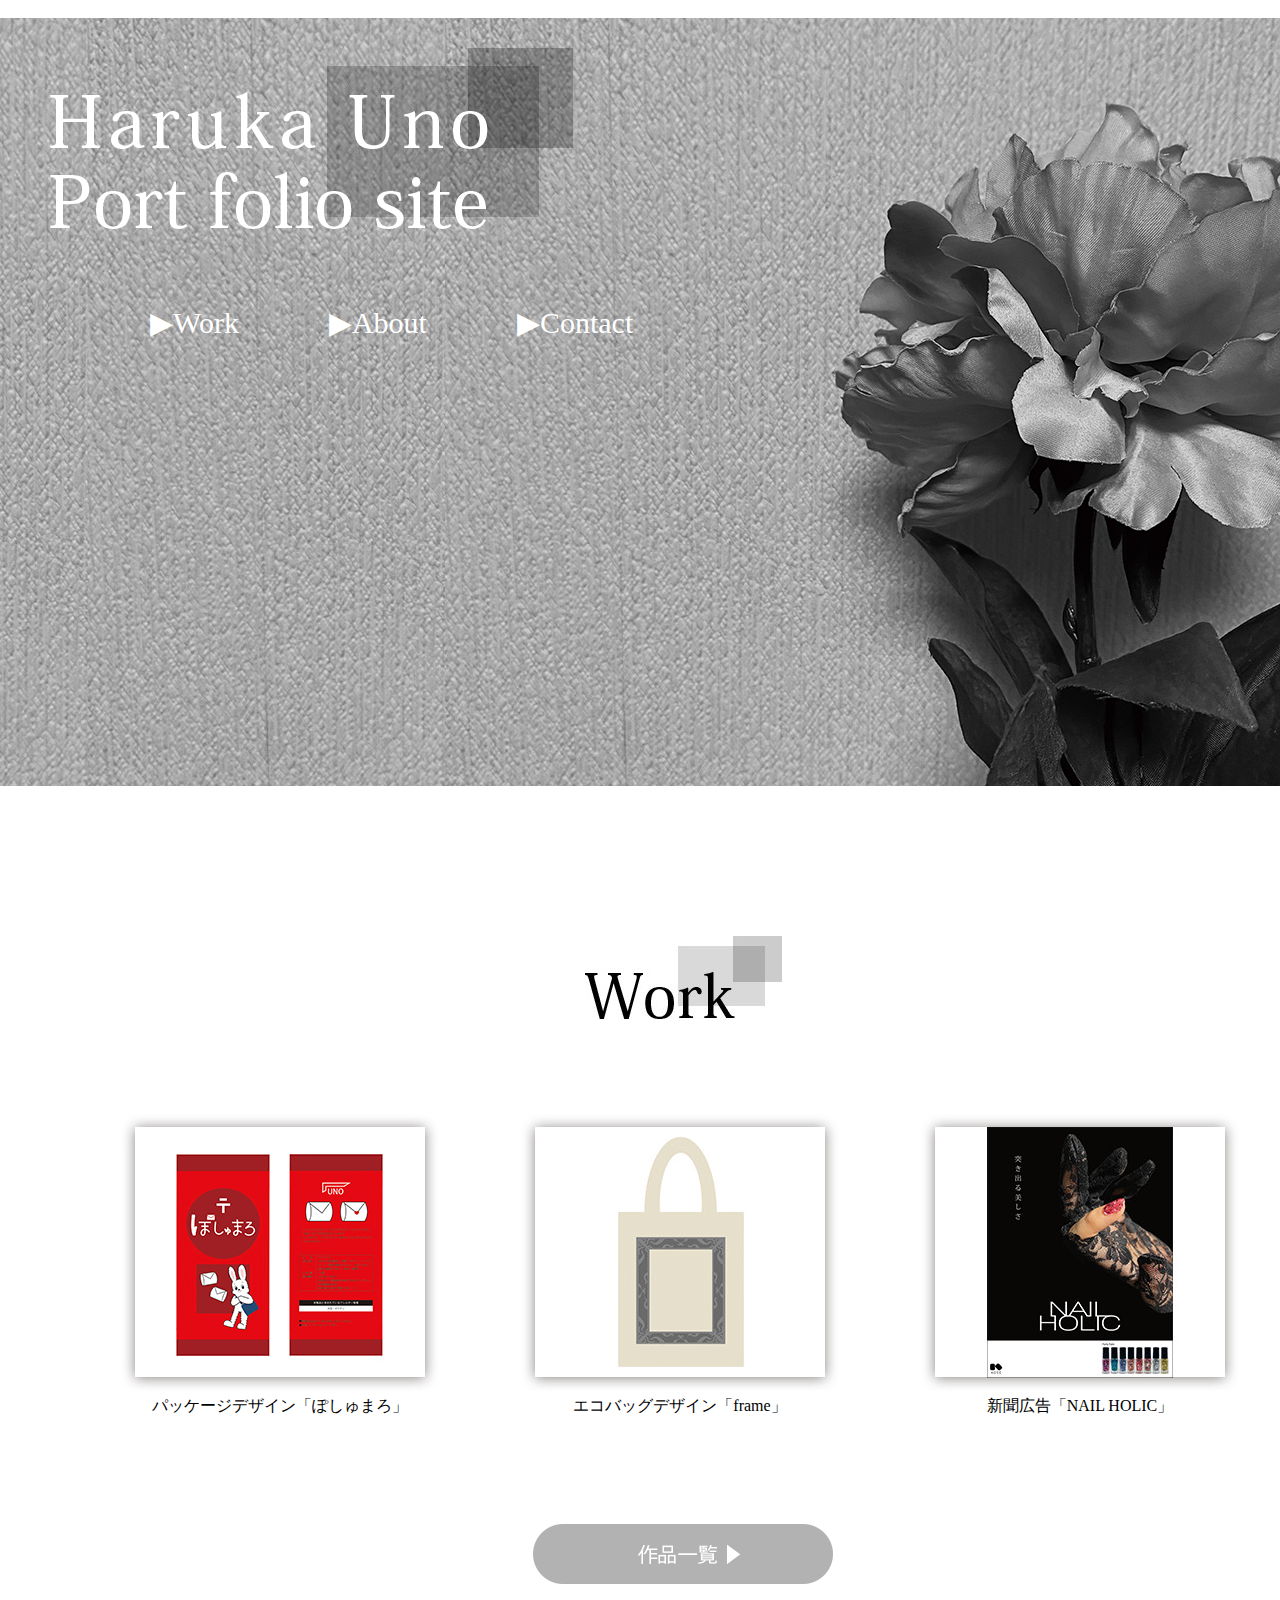
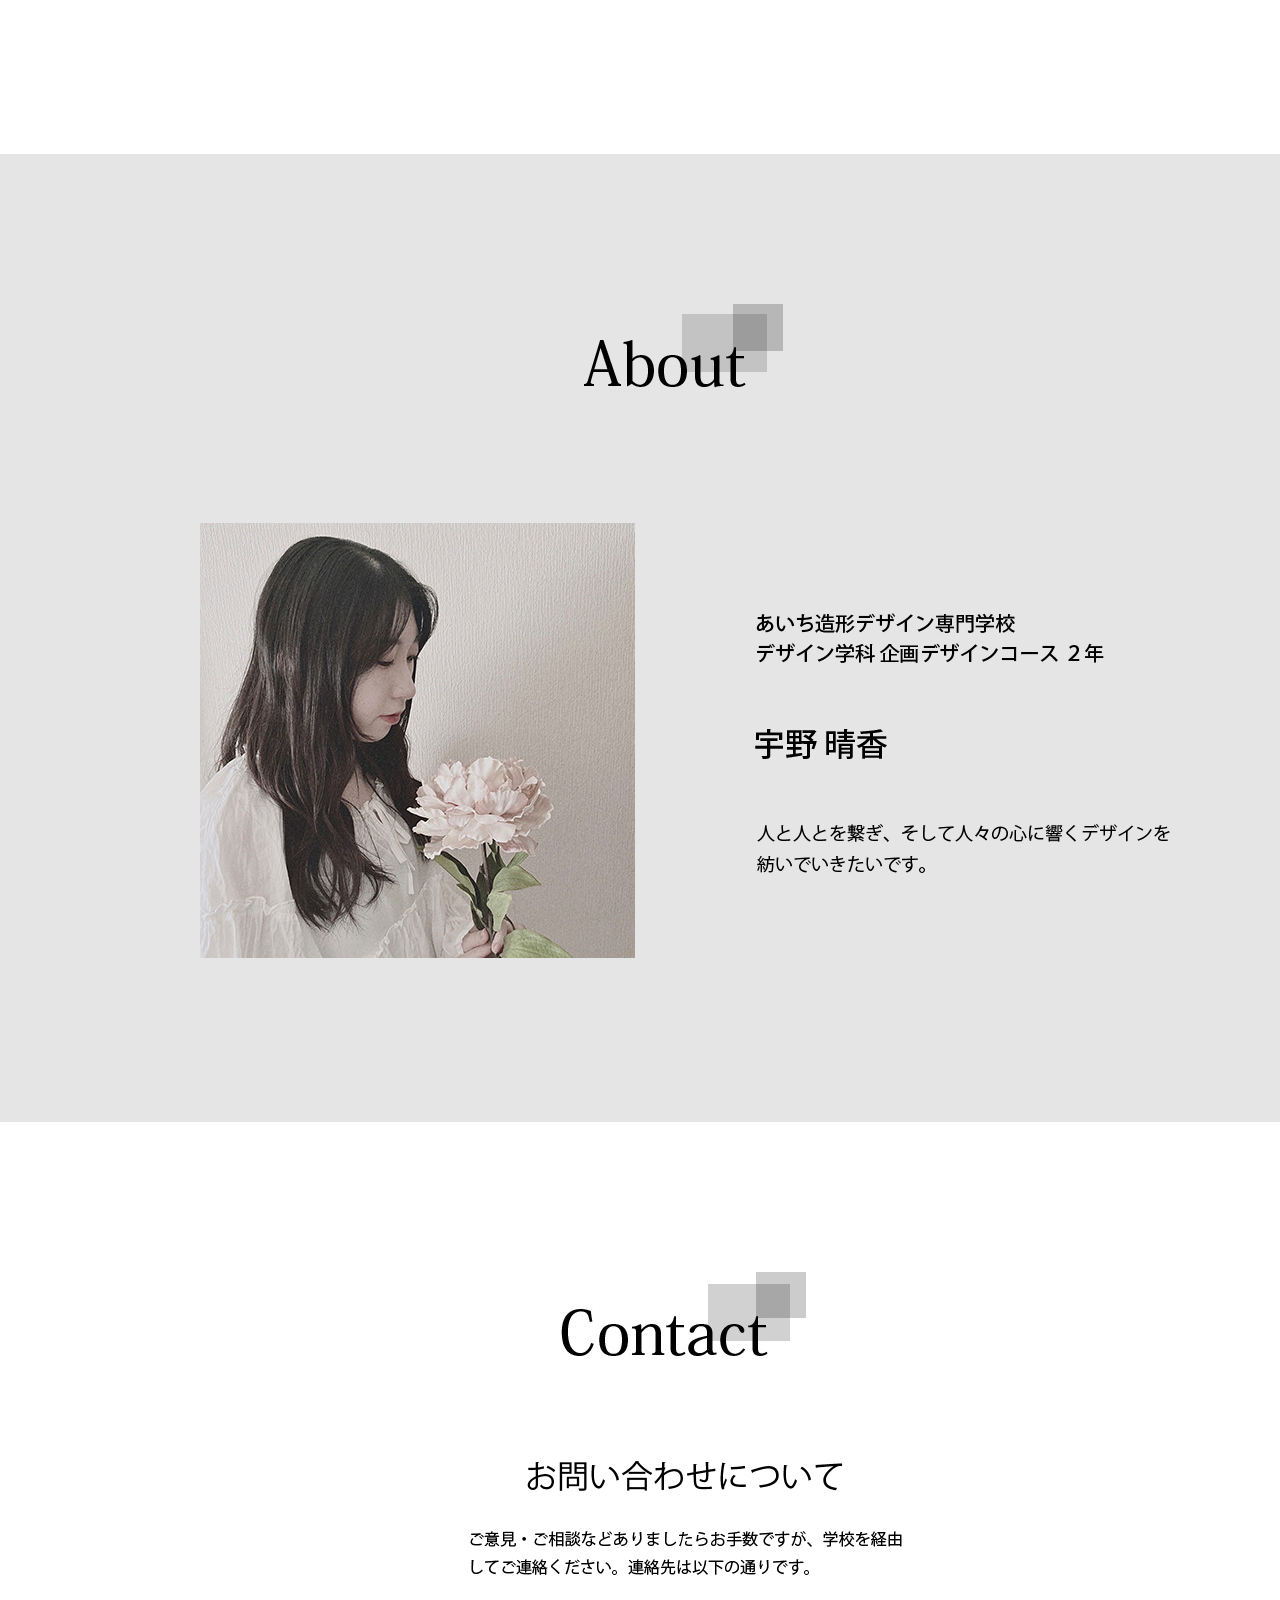
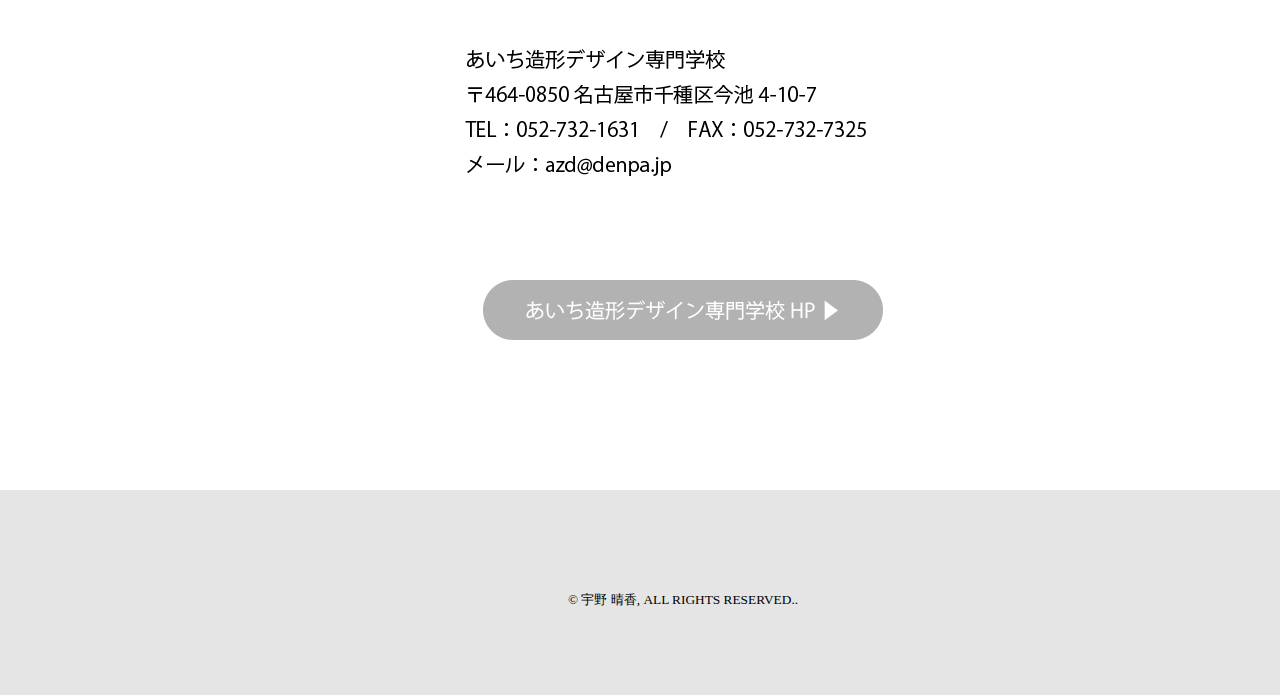
<file: index.html>
<!doctype html>
<html>
<head>
<meta charset="utf-8">
<title>Haruka Uno Portfolio site</title>
<link rel="stylesheet" href="style.css">
</head>

<body>
<blockquote>&nbsp;</blockquote>
<div class="conteiner hero_image">
		<h1><img src="pc_index-assets/sitename.png" alt="サイト名"></h1>
		<nav>
         <ul>
           <li data_temp_dwid="1"><a href="index.html#work" data_temp_dwid="2">▶Work</a></li>
           <li><a href="index.html#about">▶About</a></li>
            <li><a href="index.html#contact">▶Contact</a></li>
         </ul>
     </nav>
</div>

<section2>
	<div class="conteiner">
		<h3><a name="work"><img src="image/pc_index-assets/workfont.jpg"></a></h3>
   	<div class="work_all">
	  	<div class="work_item">
    		<img src="pc_index-assets/package.jpg" width="318px" height="278px">
			<dl><dt>パッケージデザイン「ぽしゅまろ」</dt></dl>
    	</div>
   	  	<div class="work_item">
    		<img src="image/pc_index-assets/craft.jpg" width="318px" height="278px">
			<dl><dt>エコバッグデザイン「frame」</dt></dl>
   		</div>
	    <div class="work_item">
    		<img src="image/pc_index-assets/graphic.jpg" width="318px" height="278px">
			<dl><dt>新聞広告「NAIL HOLIC」</dt></dl>
    	</div>
	</div>
		
		<div class="work_buttom">
    <a href="work.html"><img src="pc_index-assets/botann1.png"></a>
	</div>
	</div>
</section2>

	
<section>
	<div class="conteiner">
			<h3><a name="about"><img src="image/pc_index-assets/aboutfont.png"></a></h3>
		<div class="section_item">
		<img src="image/pc_index-assets/about.jpg" width="435px" height="">	
			<div class="about_item">
				<img src="pc_index-assets/about_profile.png" width="415px" height="260px">
			</div>
		</div>
	</div>
</section>

<section2>
<div class="conteiner">
	<h3><a name="contact"><img src="image/pc_index-assets/contactfont.jpg"></a></h3>
	<div class="example">
		<img src="pc_index-assets/contact.png" width="437px" height="315px">
	</div>
	<div class="contact_buttom">
	<a href="http://www.design.ac.jp"><img src="pc_index-assets/botann2.png"></a>
	</div>
</div>
</section2>

<footer>
	<p><small>&copy; 宇野 晴香, ALL RIGHTS RESERVED..</small></p>
</footer>

</body>
</html>
</file>
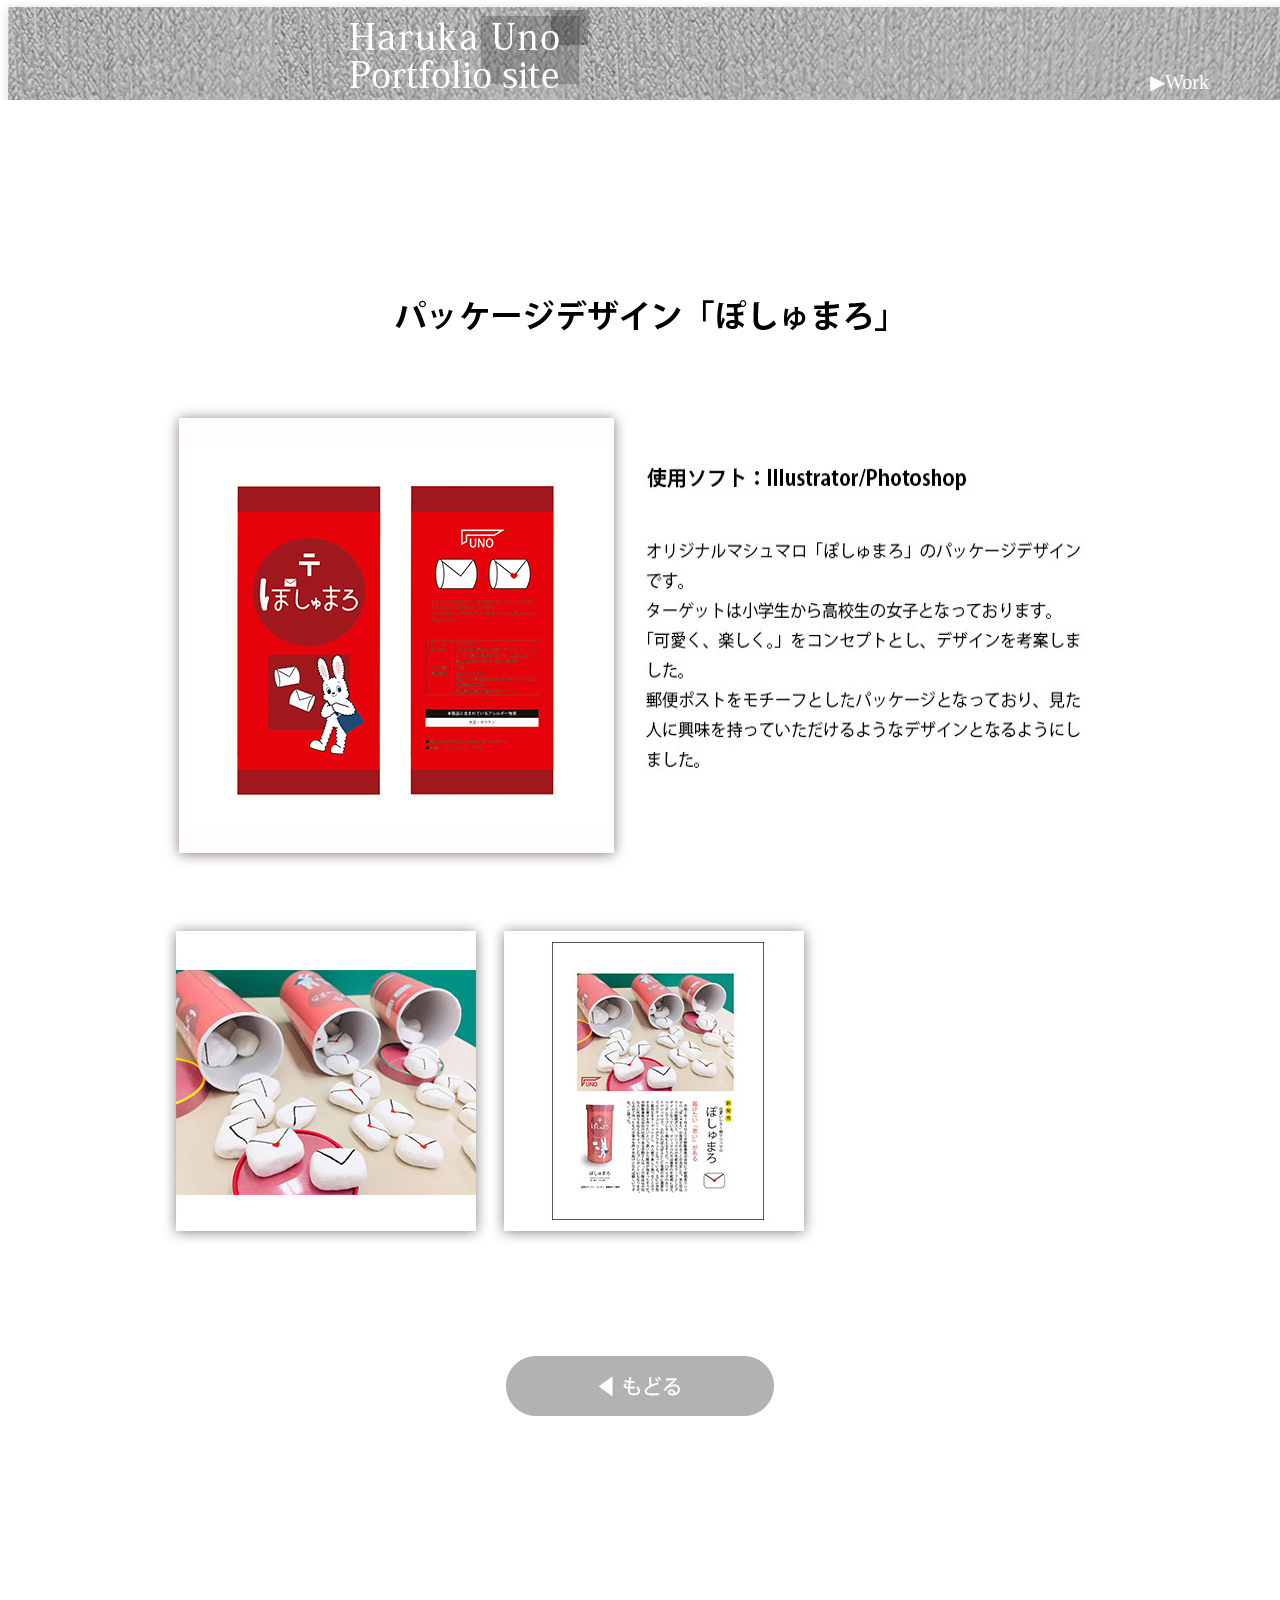
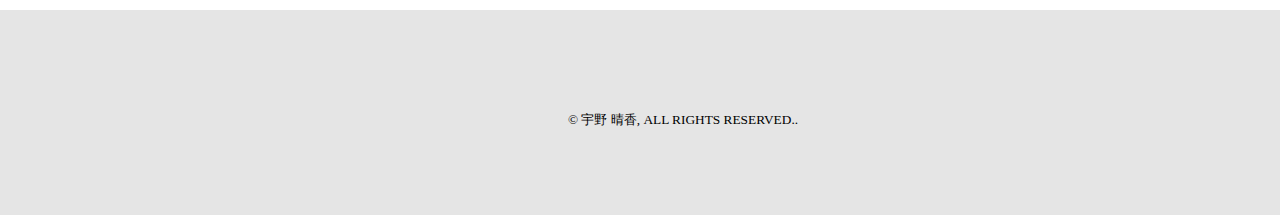
<file: sakuhin.html>
<!doctype html>
<html>
<head>
<meta charset="utf-8">
<title>sakuhin</title>
<link rel="stylesheet" href="style2.css">
</head>

<body>
	
<div class="conteiner hero_image">
<h1><img src="pc_work-assets/ima.png"></h1>
		<nav>
         <ul>
            <li><a href="index.html#work">▶Work</a></li>
            <li><a href="index.html#about">▶About</a></li>
            <li><a href="index.html#contact">▶Contact</a></li>
         </ul>
     	</nav>
</div>
	
<section>

	<div class="box">
		
        
        <img src="pc_work_item-assets/作品タイトル.png" alt="パッケージデザイン「ぽしゅまろ」">
       			
                
                 <div class="conteiner1">

						<div class="item1">			
            				<img src="pc_work_item-assets/item.png"  alt="ぽしゅまろイメージ">		
                        	<img src="pc_work_item-assets/word.jpg" alt="ぽしゅまろ紹介記事">
        				</div>

				</div>




 				<div class="conteiner2">

						<div class="item2">			
            				<img src="pc_work_item-assets/item2.jpg">
                            <img src="pc_work_item-assets/item3.jpg">
                            <img src="pc_work_item-assets/item4.png">
        				</div>


				</div>




                    <div class="back_buttom">
                        <a href="work.html"><img src="pc_work_item-assets/botan3.png"></a>
                    </div>


	</div>
	

</section>
	
<footer>
	<p><small>&copy; 宇野 晴香, ALL RIGHTS RESERVED..</small></p>
</footer>
	
</body>
	
</html>
</file>
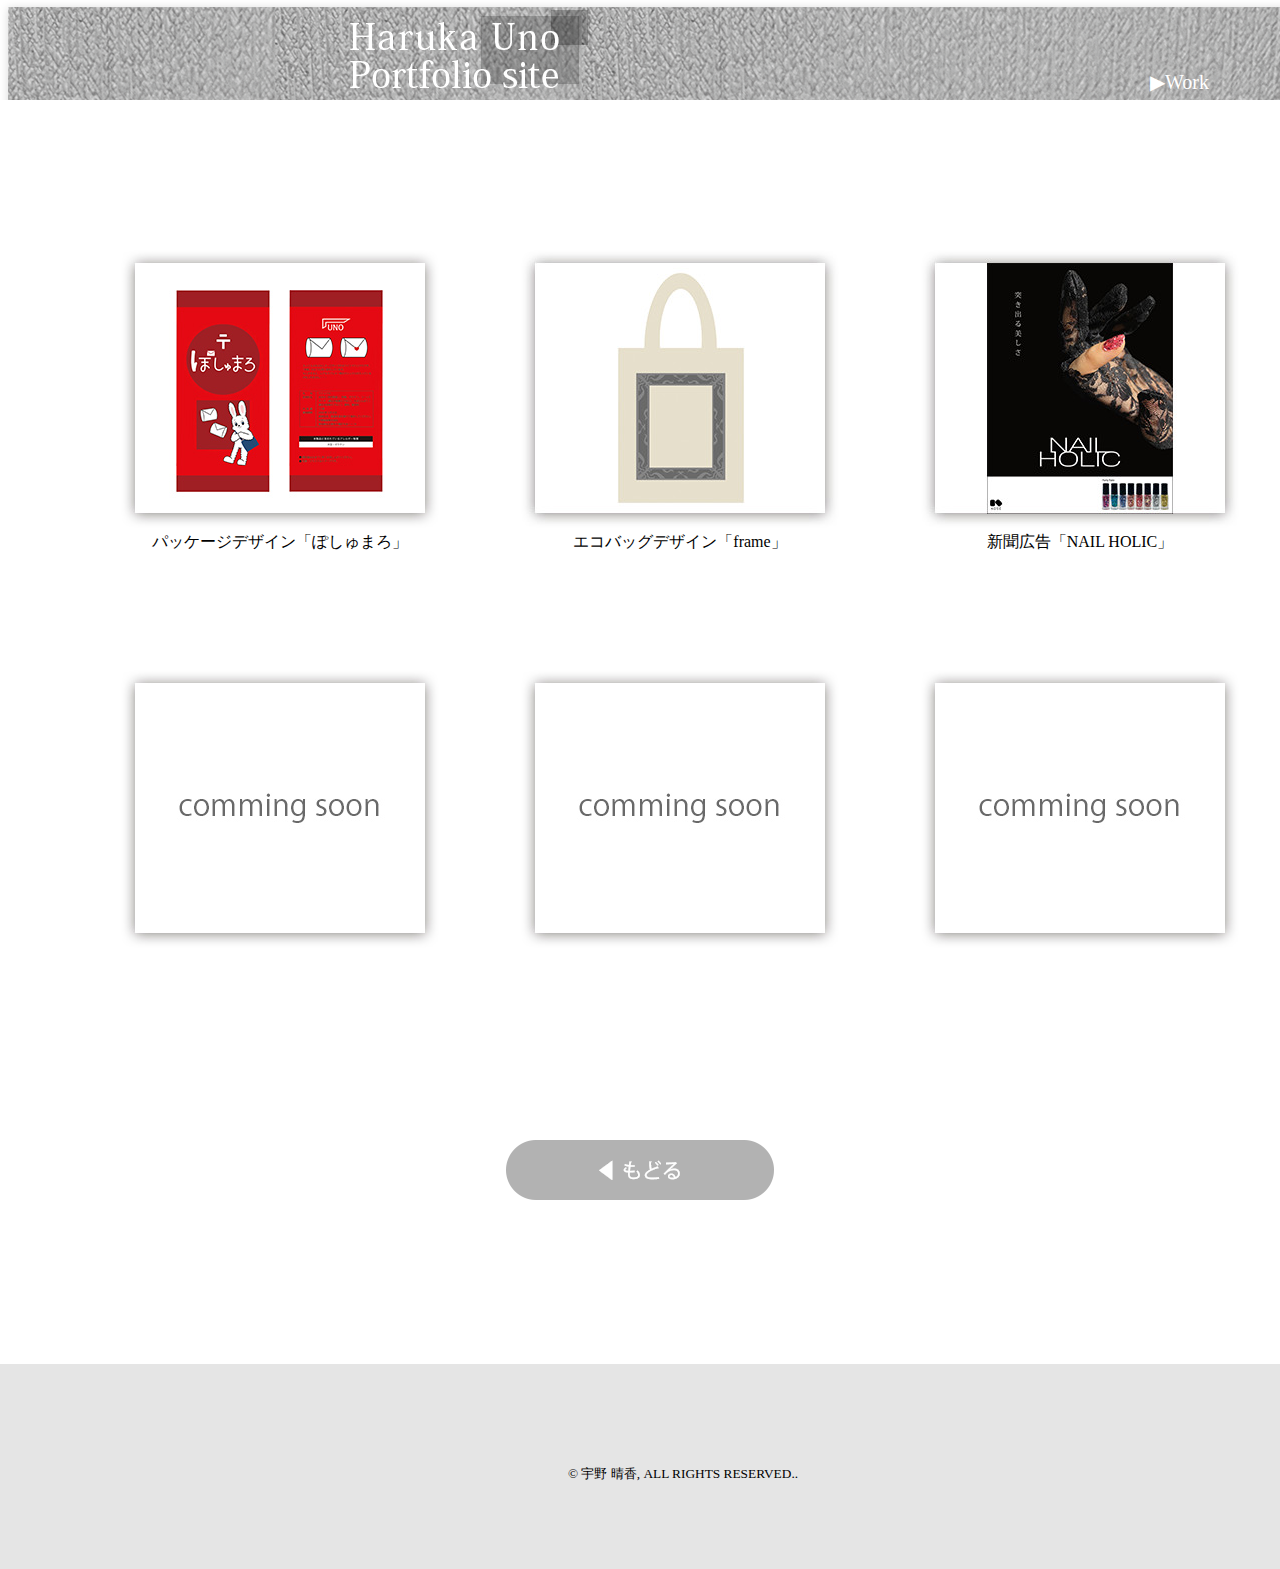
<file: work.html>
<!doctype html>
<html>
<head>
<meta charset="utf-8">
<title>work</title>
<link rel="stylesheet" href="style3.css">
</head>
	


<body>
	
<div class="conteiner hero_image">
<h1><img src="pc_work-assets/ima.png"></h1>
		<nav>
         <ul>
            <li><a href="index.html#work">▶Work</a></li>
            <li><a href="index.html#about">▶About</a></li>
            <li><a href="index.html#contact">▶Contact</a></li>
         </ul>
     	</nav>
</div>

<box>
<section>
	<div class="work_all">
	  	<div class="work_item">
    		<a href="sakuhin.html"><img src="pc_index-assets/package.jpg" width="318px" height="278px"></a>
			<dl><dt>パッケージデザイン「ぽしゅまろ」</dt></dl>
    	</div>
   	  	<div class="work_item">
    		<img src="image/pc_index-assets/craft.jpg" width="318px" height="278px">
			<dl><dt>エコバッグデザイン「frame」</dt></dl>
   		</div>
	    <div class="work_item">
    		<img src="image/pc_index-assets/graphic.jpg" width="318px" height="278px">
			<dl><dt>新聞広告「NAIL HOLIC」</dt></dl>
    	</div>
	</div>
</section>
		
<section2>	
	<div class="work2_all">
	  	<div class="work2_item">
    		<img src="pc_work-assets/item1.jpg" width="318px" height="278">
    	</div>
   	  	<div class="work2_item">
    		<img src="pc_work-assets/item1.jpg" width="318px" height="278">
   		</div>
	    <div class="work2_item">
    		<img src="pc_work-assets/item1.jpg" width="318px" height="278">
    	</div>
	</div>
</section2>
	
	
<div class="back_buttom">
    <a href="index.html"><img src="pc_work_item-assets/botan3.png"></a>
</div>
</box>
	


	
<footer>
	<p><small>&copy; 宇野 晴香, ALL RIGHTS RESERVED..</small></p>
</footer>
	
</body>
	
</html>
</file>
<file: style.css>
@charset "utf-8";
/* CSS Document */

* {
	margin:0; padding:0;
}






.conteiner {
	width:1366px; 
	height: 768px;
	margin-right: auto;
	margin-left: auto;
}

.hero_image {
	background-image: url(pc_index-assets/main.jpg);
	position: relative;
}

ul {
	display: flex;
	list-style: none;
	position: absolute;
	top: 40px;
	left: 100px;
}

	ul li {
		margin-right:90px;
		font-size: 30px;
		line-height: 1;
	}

a {
	text-decoration: none;
	color: #FFFFFF;
}


h1{
	position:absolute;
	left:50px;
	width: 523px;
	height: 181px;
	top: 30px;
}
nav {
	position: absolute;
	top:250px;
	left:50px;
	display: flex;

}

 h3 {
	position: relative;
	text-align: center;
	top: 50px;
}


section {
	padding:100px 0;
	background-color:#E5E5E5;
	width: 1366px;
	height: 768px;
	margin-right: auto;
	margin-left: auto;
	display: flex;
	text-align: center;
}


section2 {
	padding:100px 0;
	background-color:#FFFFFF;
	width: 1366px;
	height: 768px;
	margin-right: auto;
	margin-left: auto;
	display: flex;
	text-align: center;
}

footer {
	text-align: center;
	padding:100px 0;
	background-color:#E5E5E5;
	width: 1366px;
	height: 5px;
	margin-right: auto;
	margin-left: auto;
	justify-content: center;
}

.section_item {
	display: flex;
	position: relative;
	top: 180px;
	left: 200px;
}


.work_item {
	width:400px;
	height: 300px;
}


.work_all {
	display: flex;
	position: relative;
	top: 140px;
	left: 80px;
}

.about_item {
	position: relative;
	top: 90px;
	left: 120px;
}

.work_buttom {
	width: 300px;
	height: 60px;
	margin-right: auto;
	margin-left: auto;
	text-align: center;
	position: relative;
	top: 250px;
}

.contact_buttom {
	width: 400px;
	height: 60px;
	margin-right: auto;
	margin-left: auto;
	position: relative;
	text-align: center;
	top: 250px;
}
.example {
	position: relative;
	top: 150px;
	text-align: center;
}
</file>
<file: style2.css>
@charset "utf-8";
/* CSS Document */

* {
	margin:0; padding:0;
}




.conteiner {
	width:1366px; 
	height: 100px;
	margin-right: auto;
	margin-left: auto;
}

.hero_image {
	background-image: url(pc_work-assets/mag.png);
	background-repeat:no-repeat;
}

h1{
	position:absolute;
	left:350px;
	width: 238px;
	height: 78px;
	top: 10px;
}

ul {
	display: flex;
	list-style: none;
}

ul {
	display: flex;
	list-style: none;
	position: absolute;
	top: 52px;
	left: 1150px;
}

	ul li {
		margin-right:80px;
		font-size: 20px;
		line-height: 3;
		top: 50px;
	}

a {
	text-decoration: none;
	color: #FFFFFF;
}

.box {
	width: 100%;
	height: 1300px; 
	text-align: center;
	padding:200px 0px 10px 0px;
}



.conteiner1 {
	display:flex;
	justify-content:center;
	padding-top: 60px;
	
}

.item1 {
	display: flex;
	margin:10px 45px 10px 20px;
	text-align:center
}



.conteiner2 {
	display:flex;
	justify-content:center;
	padding-top: 30px;

}

.item2 {
	display:flex;
	margin:10px 5px 10px 5px;
	text-align:center;
}



section {
	margin-right: auto;
	margin-left: auto;
	justify-content: center;
}


.back_buttom {
	padding:100px 0px 10px 0px;

}


footer {
	text-align: center;
	padding:100px 0;
	background-color:#E5E5E5;
	width: 1366px;
	height: 5px;
	margin-right: auto;
	margin-left: auto;
	justify-content: center;
}
</file>
<file: style3.css>
@charset "utf-8";
/* CSS Document */

* {
	margin:0; padding:0;
}




.conteiner {
	width:1366px; 
	height: 100px;
	margin-right: auto;
	margin-left: auto;
}

.hero_image {
	background-image: url(pc_work-assets/mag.png);
	background-repeat:no-repeat;
}

h1{
	position:absolute;
	left:350px;
	width: 238px;
	height: 78px;
	top: 10px;
}

ul {
	display: flex;
	list-style: none;
}

ul {
	display: flex;
	list-style: none;
	position: absolute;
	top: 52px;
	left: 1150px;
}

	ul li {
		margin-right:80px;
		font-size: 20px;
		line-height: 3;
		top: 50px;
	}

a {
	text-decoration: none;
	color: #FFFFFF;
}


.box {
	width: 100%;
	height: 1300px; 
	text-align: center;
	padding:200px 0px 10px 0px;
}



section {
	padding:50px 0;
	background-color:#FFFFFF;
	width: 1366px;
	height: 300px;
	margin-right: auto;
	margin-left: auto;
	display: flex;
	text-align: center;
}

section2 {
	padding:70px 0;
	background-color:#FFFFFF;
	width: 1366px;
	height: 300px;
	margin-right: auto;
	margin-left: auto;
	display: flex;
	text-align: center;
	margin-bottom: 100px;
}


footer {
	text-align: center;
	padding:100px 0;
	background-color:#E5E5E5;
	width: 1366px;
	height: 5px;
	margin-right: auto;
	margin-left: auto;
	justify-content: center;
}

.work_all {
	display: flex;
	position: relative;
	top: 100px;
	left: 80px;
}

.work_item {
	width:400px;
	height: 300px;
}

.work2_all {
	display: flex;
	position: relative;
	top: 100px;
	left: 80px;
}

.work2_item {
	width:400px;
	height: 300px;
}




.back_buttom {
	padding:100px 0px 10px 0px;
	margin-bottom: 150px;
	text-align: center;
}


footer {
	text-align: center;
	padding:100px 0;
	background-color:#E5E5E5;
	width: 1366px;
	height: 5px;
	margin-right: auto;
	margin-left: auto;
	justify-content: center;
}
</file>
